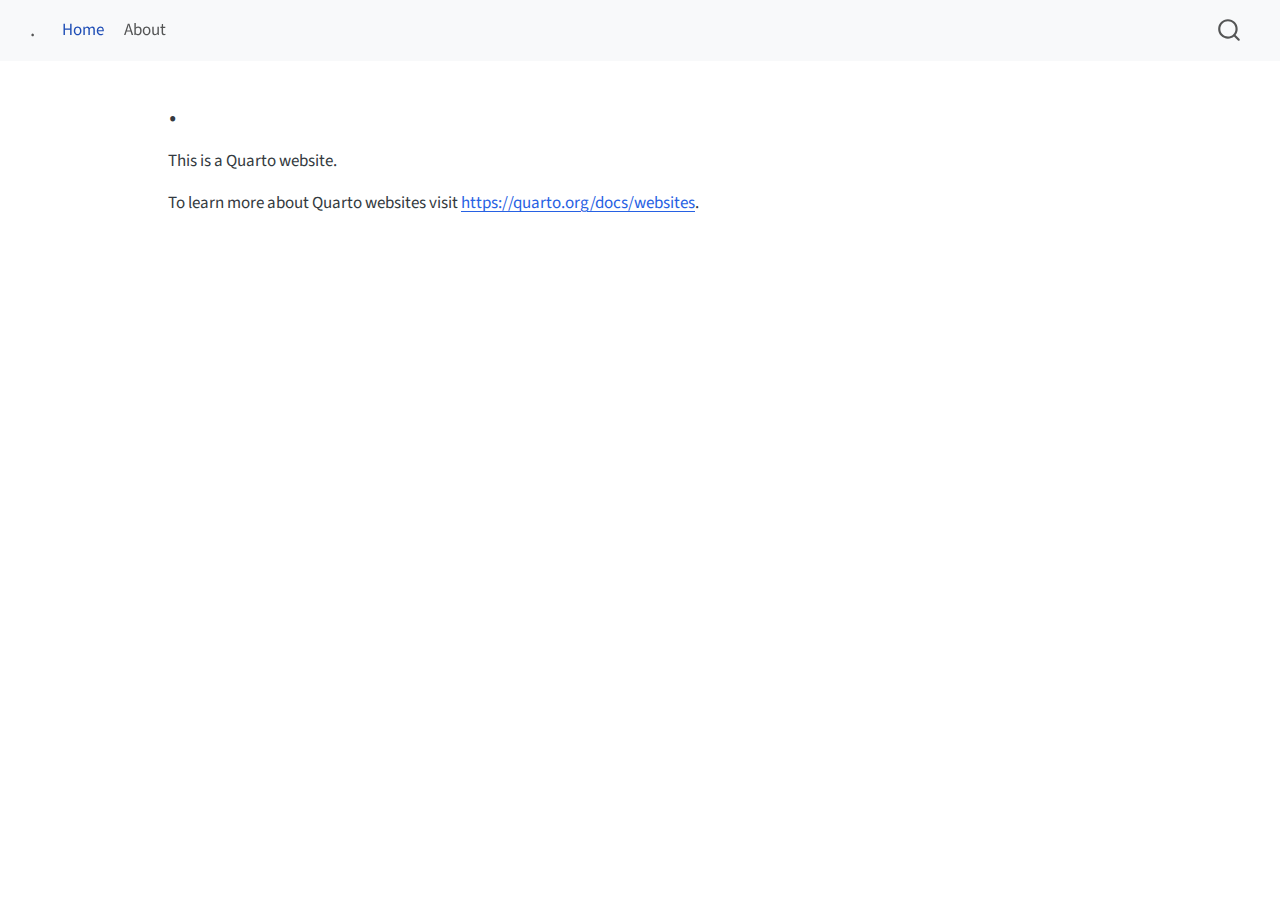
<file: index.html>
<!DOCTYPE html>
<html xmlns="http://www.w3.org/1999/xhtml" lang="en" xml:lang="en"><head>

<meta charset="utf-8">
<meta name="generator" content="quarto-1.4.551">

<meta name="viewport" content="width=device-width, initial-scale=1.0, user-scalable=yes">


<title>.</title>
<style>
code{white-space: pre-wrap;}
span.smallcaps{font-variant: small-caps;}
div.columns{display: flex; gap: min(4vw, 1.5em);}
div.column{flex: auto; overflow-x: auto;}
div.hanging-indent{margin-left: 1.5em; text-indent: -1.5em;}
ul.task-list{list-style: none;}
ul.task-list li input[type="checkbox"] {
  width: 0.8em;
  margin: 0 0.8em 0.2em -1em; /* quarto-specific, see https://github.com/quarto-dev/quarto-cli/issues/4556 */ 
  vertical-align: middle;
}
</style>


<script src="site_libs/quarto-nav/quarto-nav.js"></script>
<script src="site_libs/quarto-nav/headroom.min.js"></script>
<script src="site_libs/clipboard/clipboard.min.js"></script>
<script src="site_libs/quarto-search/autocomplete.umd.js"></script>
<script src="site_libs/quarto-search/fuse.min.js"></script>
<script src="site_libs/quarto-search/quarto-search.js"></script>
<meta name="quarto:offset" content="./">
<script src="site_libs/quarto-html/quarto.js"></script>
<script src="site_libs/quarto-html/popper.min.js"></script>
<script src="site_libs/quarto-html/tippy.umd.min.js"></script>
<script src="site_libs/quarto-html/anchor.min.js"></script>
<link href="site_libs/quarto-html/tippy.css" rel="stylesheet">
<link href="site_libs/quarto-html/quarto-syntax-highlighting.css" rel="stylesheet" id="quarto-text-highlighting-styles">
<script src="site_libs/bootstrap/bootstrap.min.js"></script>
<link href="site_libs/bootstrap/bootstrap-icons.css" rel="stylesheet">
<link href="site_libs/bootstrap/bootstrap.min.css" rel="stylesheet" id="quarto-bootstrap" data-mode="light">
<script id="quarto-search-options" type="application/json">{
  "location": "navbar",
  "copy-button": false,
  "collapse-after": 3,
  "panel-placement": "end",
  "type": "overlay",
  "limit": 50,
  "keyboard-shortcut": [
    "f",
    "/",
    "s"
  ],
  "show-item-context": false,
  "language": {
    "search-no-results-text": "No results",
    "search-matching-documents-text": "matching documents",
    "search-copy-link-title": "Copy link to search",
    "search-hide-matches-text": "Hide additional matches",
    "search-more-match-text": "more match in this document",
    "search-more-matches-text": "more matches in this document",
    "search-clear-button-title": "Clear",
    "search-text-placeholder": "",
    "search-detached-cancel-button-title": "Cancel",
    "search-submit-button-title": "Submit",
    "search-label": "Search"
  }
}</script>


<link rel="stylesheet" href="styles.css">
</head>

<body class="nav-fixed">

<div id="quarto-search-results"></div>
  <header id="quarto-header" class="headroom fixed-top">
    <nav class="navbar navbar-expand-lg " data-bs-theme="dark">
      <div class="navbar-container container-fluid">
      <div class="navbar-brand-container mx-auto">
    <a class="navbar-brand" href="./index.html">
    <span class="navbar-title">.</span>
    </a>
  </div>
            <div id="quarto-search" class="" title="Search"></div>
          <button class="navbar-toggler" type="button" data-bs-toggle="collapse" data-bs-target="#navbarCollapse" aria-controls="navbarCollapse" aria-expanded="false" aria-label="Toggle navigation" onclick="if (window.quartoToggleHeadroom) { window.quartoToggleHeadroom(); }">
  <span class="navbar-toggler-icon"></span>
</button>
          <div class="collapse navbar-collapse" id="navbarCollapse">
            <ul class="navbar-nav navbar-nav-scroll me-auto">
  <li class="nav-item">
    <a class="nav-link active" href="./index.html" aria-current="page"> 
<span class="menu-text">Home</span></a>
  </li>  
  <li class="nav-item">
    <a class="nav-link" href="./about.html"> 
<span class="menu-text">About</span></a>
  </li>  
</ul>
          </div> <!-- /navcollapse -->
          <div class="quarto-navbar-tools">
</div>
      </div> <!-- /container-fluid -->
    </nav>
</header>
<!-- content -->
<div id="quarto-content" class="quarto-container page-columns page-rows-contents page-layout-article page-navbar">
<!-- sidebar -->
<!-- margin-sidebar -->
    <div id="quarto-margin-sidebar" class="sidebar margin-sidebar">
        
    </div>
<!-- main -->
<main class="content" id="quarto-document-content">

<header id="title-block-header" class="quarto-title-block default">
<div class="quarto-title">
<h1 class="title">.</h1>
</div>



<div class="quarto-title-meta">

    
  
    
  </div>
  


</header>


<p>This is a Quarto website.</p>
<p>To learn more about Quarto websites visit <a href="https://quarto.org/docs/websites" class="uri">https://quarto.org/docs/websites</a>.</p>



</main> <!-- /main -->
<script id="quarto-html-after-body" type="application/javascript">
window.document.addEventListener("DOMContentLoaded", function (event) {
  const toggleBodyColorMode = (bsSheetEl) => {
    const mode = bsSheetEl.getAttribute("data-mode");
    const bodyEl = window.document.querySelector("body");
    if (mode === "dark") {
      bodyEl.classList.add("quarto-dark");
      bodyEl.classList.remove("quarto-light");
    } else {
      bodyEl.classList.add("quarto-light");
      bodyEl.classList.remove("quarto-dark");
    }
  }
  const toggleBodyColorPrimary = () => {
    const bsSheetEl = window.document.querySelector("link#quarto-bootstrap");
    if (bsSheetEl) {
      toggleBodyColorMode(bsSheetEl);
    }
  }
  toggleBodyColorPrimary();  
  const icon = "";
  const anchorJS = new window.AnchorJS();
  anchorJS.options = {
    placement: 'right',
    icon: icon
  };
  anchorJS.add('.anchored');
  const isCodeAnnotation = (el) => {
    for (const clz of el.classList) {
      if (clz.startsWith('code-annotation-')) {                     
        return true;
      }
    }
    return false;
  }
  const clipboard = new window.ClipboardJS('.code-copy-button', {
    text: function(trigger) {
      const codeEl = trigger.previousElementSibling.cloneNode(true);
      for (const childEl of codeEl.children) {
        if (isCodeAnnotation(childEl)) {
          childEl.remove();
        }
      }
      return codeEl.innerText;
    }
  });
  clipboard.on('success', function(e) {
    // button target
    const button = e.trigger;
    // don't keep focus
    button.blur();
    // flash "checked"
    button.classList.add('code-copy-button-checked');
    var currentTitle = button.getAttribute("title");
    button.setAttribute("title", "Copied!");
    let tooltip;
    if (window.bootstrap) {
      button.setAttribute("data-bs-toggle", "tooltip");
      button.setAttribute("data-bs-placement", "left");
      button.setAttribute("data-bs-title", "Copied!");
      tooltip = new bootstrap.Tooltip(button, 
        { trigger: "manual", 
          customClass: "code-copy-button-tooltip",
          offset: [0, -8]});
      tooltip.show();    
    }
    setTimeout(function() {
      if (tooltip) {
        tooltip.hide();
        button.removeAttribute("data-bs-title");
        button.removeAttribute("data-bs-toggle");
        button.removeAttribute("data-bs-placement");
      }
      button.setAttribute("title", currentTitle);
      button.classList.remove('code-copy-button-checked');
    }, 1000);
    // clear code selection
    e.clearSelection();
  });
    var localhostRegex = new RegExp(/^(?:http|https):\/\/localhost\:?[0-9]*\//);
    var mailtoRegex = new RegExp(/^mailto:/);
      var filterRegex = new RegExp("https:\/\/mad0perator\.github\.io\/");
    var isInternal = (href) => {
        return filterRegex.test(href) || localhostRegex.test(href) || mailtoRegex.test(href);
    }
    // Inspect non-navigation links and adorn them if external
 	var links = window.document.querySelectorAll('a[href]:not(.nav-link):not(.navbar-brand):not(.toc-action):not(.sidebar-link):not(.sidebar-item-toggle):not(.pagination-link):not(.no-external):not([aria-hidden]):not(.dropdown-item):not(.quarto-navigation-tool)');
    for (var i=0; i<links.length; i++) {
      const link = links[i];
      if (!isInternal(link.href)) {
        // undo the damage that might have been done by quarto-nav.js in the case of
        // links that we want to consider external
        if (link.dataset.originalHref !== undefined) {
          link.href = link.dataset.originalHref;
        }
      }
    }
  function tippyHover(el, contentFn, onTriggerFn, onUntriggerFn) {
    const config = {
      allowHTML: true,
      maxWidth: 500,
      delay: 100,
      arrow: false,
      appendTo: function(el) {
          return el.parentElement;
      },
      interactive: true,
      interactiveBorder: 10,
      theme: 'quarto',
      placement: 'bottom-start',
    };
    if (contentFn) {
      config.content = contentFn;
    }
    if (onTriggerFn) {
      config.onTrigger = onTriggerFn;
    }
    if (onUntriggerFn) {
      config.onUntrigger = onUntriggerFn;
    }
    window.tippy(el, config); 
  }
  const noterefs = window.document.querySelectorAll('a[role="doc-noteref"]');
  for (var i=0; i<noterefs.length; i++) {
    const ref = noterefs[i];
    tippyHover(ref, function() {
      // use id or data attribute instead here
      let href = ref.getAttribute('data-footnote-href') || ref.getAttribute('href');
      try { href = new URL(href).hash; } catch {}
      const id = href.replace(/^#\/?/, "");
      const note = window.document.getElementById(id);
      if (note) {
        return note.innerHTML;
      } else {
        return "";
      }
    });
  }
  const xrefs = window.document.querySelectorAll('a.quarto-xref');
  const processXRef = (id, note) => {
    // Strip column container classes
    const stripColumnClz = (el) => {
      el.classList.remove("page-full", "page-columns");
      if (el.children) {
        for (const child of el.children) {
          stripColumnClz(child);
        }
      }
    }
    stripColumnClz(note)
    if (id === null || id.startsWith('sec-')) {
      // Special case sections, only their first couple elements
      const container = document.createElement("div");
      if (note.children && note.children.length > 2) {
        container.appendChild(note.children[0].cloneNode(true));
        for (let i = 1; i < note.children.length; i++) {
          const child = note.children[i];
          if (child.tagName === "P" && child.innerText === "") {
            continue;
          } else {
            container.appendChild(child.cloneNode(true));
            break;
          }
        }
        if (window.Quarto?.typesetMath) {
          window.Quarto.typesetMath(container);
        }
        return container.innerHTML
      } else {
        if (window.Quarto?.typesetMath) {
          window.Quarto.typesetMath(note);
        }
        return note.innerHTML;
      }
    } else {
      // Remove any anchor links if they are present
      const anchorLink = note.querySelector('a.anchorjs-link');
      if (anchorLink) {
        anchorLink.remove();
      }
      if (window.Quarto?.typesetMath) {
        window.Quarto.typesetMath(note);
      }
      // TODO in 1.5, we should make sure this works without a callout special case
      if (note.classList.contains("callout")) {
        return note.outerHTML;
      } else {
        return note.innerHTML;
      }
    }
  }
  for (var i=0; i<xrefs.length; i++) {
    const xref = xrefs[i];
    tippyHover(xref, undefined, function(instance) {
      instance.disable();
      let url = xref.getAttribute('href');
      let hash = undefined; 
      if (url.startsWith('#')) {
        hash = url;
      } else {
        try { hash = new URL(url).hash; } catch {}
      }
      if (hash) {
        const id = hash.replace(/^#\/?/, "");
        const note = window.document.getElementById(id);
        if (note !== null) {
          try {
            const html = processXRef(id, note.cloneNode(true));
            instance.setContent(html);
          } finally {
            instance.enable();
            instance.show();
          }
        } else {
          // See if we can fetch this
          fetch(url.split('#')[0])
          .then(res => res.text())
          .then(html => {
            const parser = new DOMParser();
            const htmlDoc = parser.parseFromString(html, "text/html");
            const note = htmlDoc.getElementById(id);
            if (note !== null) {
              const html = processXRef(id, note);
              instance.setContent(html);
            } 
          }).finally(() => {
            instance.enable();
            instance.show();
          });
        }
      } else {
        // See if we can fetch a full url (with no hash to target)
        // This is a special case and we should probably do some content thinning / targeting
        fetch(url)
        .then(res => res.text())
        .then(html => {
          const parser = new DOMParser();
          const htmlDoc = parser.parseFromString(html, "text/html");
          const note = htmlDoc.querySelector('main.content');
          if (note !== null) {
            // This should only happen for chapter cross references
            // (since there is no id in the URL)
            // remove the first header
            if (note.children.length > 0 && note.children[0].tagName === "HEADER") {
              note.children[0].remove();
            }
            const html = processXRef(null, note);
            instance.setContent(html);
          } 
        }).finally(() => {
          instance.enable();
          instance.show();
        });
      }
    }, function(instance) {
    });
  }
      let selectedAnnoteEl;
      const selectorForAnnotation = ( cell, annotation) => {
        let cellAttr = 'data-code-cell="' + cell + '"';
        let lineAttr = 'data-code-annotation="' +  annotation + '"';
        const selector = 'span[' + cellAttr + '][' + lineAttr + ']';
        return selector;
      }
      const selectCodeLines = (annoteEl) => {
        const doc = window.document;
        const targetCell = annoteEl.getAttribute("data-target-cell");
        const targetAnnotation = annoteEl.getAttribute("data-target-annotation");
        const annoteSpan = window.document.querySelector(selectorForAnnotation(targetCell, targetAnnotation));
        const lines = annoteSpan.getAttribute("data-code-lines").split(",");
        const lineIds = lines.map((line) => {
          return targetCell + "-" + line;
        })
        let top = null;
        let height = null;
        let parent = null;
        if (lineIds.length > 0) {
            //compute the position of the single el (top and bottom and make a div)
            const el = window.document.getElementById(lineIds[0]);
            top = el.offsetTop;
            height = el.offsetHeight;
            parent = el.parentElement.parentElement;
          if (lineIds.length > 1) {
            const lastEl = window.document.getElementById(lineIds[lineIds.length - 1]);
            const bottom = lastEl.offsetTop + lastEl.offsetHeight;
            height = bottom - top;
          }
          if (top !== null && height !== null && parent !== null) {
            // cook up a div (if necessary) and position it 
            let div = window.document.getElementById("code-annotation-line-highlight");
            if (div === null) {
              div = window.document.createElement("div");
              div.setAttribute("id", "code-annotation-line-highlight");
              div.style.position = 'absolute';
              parent.appendChild(div);
            }
            div.style.top = top - 2 + "px";
            div.style.height = height + 4 + "px";
            div.style.left = 0;
            let gutterDiv = window.document.getElementById("code-annotation-line-highlight-gutter");
            if (gutterDiv === null) {
              gutterDiv = window.document.createElement("div");
              gutterDiv.setAttribute("id", "code-annotation-line-highlight-gutter");
              gutterDiv.style.position = 'absolute';
              const codeCell = window.document.getElementById(targetCell);
              const gutter = codeCell.querySelector('.code-annotation-gutter');
              gutter.appendChild(gutterDiv);
            }
            gutterDiv.style.top = top - 2 + "px";
            gutterDiv.style.height = height + 4 + "px";
          }
          selectedAnnoteEl = annoteEl;
        }
      };
      const unselectCodeLines = () => {
        const elementsIds = ["code-annotation-line-highlight", "code-annotation-line-highlight-gutter"];
        elementsIds.forEach((elId) => {
          const div = window.document.getElementById(elId);
          if (div) {
            div.remove();
          }
        });
        selectedAnnoteEl = undefined;
      };
        // Handle positioning of the toggle
    window.addEventListener(
      "resize",
      throttle(() => {
        elRect = undefined;
        if (selectedAnnoteEl) {
          selectCodeLines(selectedAnnoteEl);
        }
      }, 10)
    );
    function throttle(fn, ms) {
    let throttle = false;
    let timer;
      return (...args) => {
        if(!throttle) { // first call gets through
            fn.apply(this, args);
            throttle = true;
        } else { // all the others get throttled
            if(timer) clearTimeout(timer); // cancel #2
            timer = setTimeout(() => {
              fn.apply(this, args);
              timer = throttle = false;
            }, ms);
        }
      };
    }
      // Attach click handler to the DT
      const annoteDls = window.document.querySelectorAll('dt[data-target-cell]');
      for (const annoteDlNode of annoteDls) {
        annoteDlNode.addEventListener('click', (event) => {
          const clickedEl = event.target;
          if (clickedEl !== selectedAnnoteEl) {
            unselectCodeLines();
            const activeEl = window.document.querySelector('dt[data-target-cell].code-annotation-active');
            if (activeEl) {
              activeEl.classList.remove('code-annotation-active');
            }
            selectCodeLines(clickedEl);
            clickedEl.classList.add('code-annotation-active');
          } else {
            // Unselect the line
            unselectCodeLines();
            clickedEl.classList.remove('code-annotation-active');
          }
        });
      }
  const findCites = (el) => {
    const parentEl = el.parentElement;
    if (parentEl) {
      const cites = parentEl.dataset.cites;
      if (cites) {
        return {
          el,
          cites: cites.split(' ')
        };
      } else {
        return findCites(el.parentElement)
      }
    } else {
      return undefined;
    }
  };
  var bibliorefs = window.document.querySelectorAll('a[role="doc-biblioref"]');
  for (var i=0; i<bibliorefs.length; i++) {
    const ref = bibliorefs[i];
    const citeInfo = findCites(ref);
    if (citeInfo) {
      tippyHover(citeInfo.el, function() {
        var popup = window.document.createElement('div');
        citeInfo.cites.forEach(function(cite) {
          var citeDiv = window.document.createElement('div');
          citeDiv.classList.add('hanging-indent');
          citeDiv.classList.add('csl-entry');
          var biblioDiv = window.document.getElementById('ref-' + cite);
          if (biblioDiv) {
            citeDiv.innerHTML = biblioDiv.innerHTML;
          }
          popup.appendChild(citeDiv);
        });
        return popup.innerHTML;
      });
    }
  }
});
</script>
</div> <!-- /content -->




</body></html>
</file>
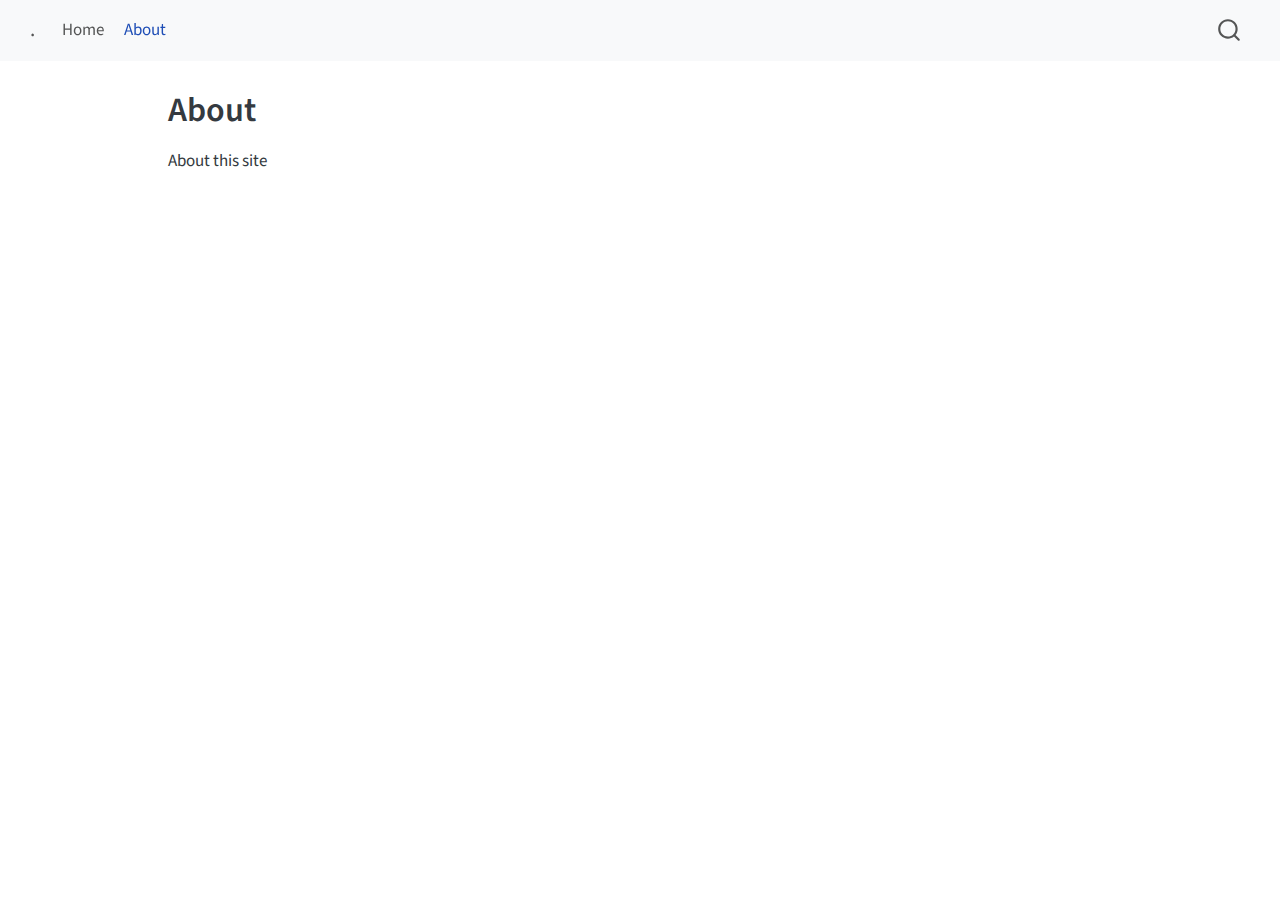
<file: about.html>
<!DOCTYPE html>
<html xmlns="http://www.w3.org/1999/xhtml" lang="en" xml:lang="en"><head>

<meta charset="utf-8">
<meta name="generator" content="quarto-1.4.551">

<meta name="viewport" content="width=device-width, initial-scale=1.0, user-scalable=yes">


<title>. - About</title>
<style>
code{white-space: pre-wrap;}
span.smallcaps{font-variant: small-caps;}
div.columns{display: flex; gap: min(4vw, 1.5em);}
div.column{flex: auto; overflow-x: auto;}
div.hanging-indent{margin-left: 1.5em; text-indent: -1.5em;}
ul.task-list{list-style: none;}
ul.task-list li input[type="checkbox"] {
  width: 0.8em;
  margin: 0 0.8em 0.2em -1em; /* quarto-specific, see https://github.com/quarto-dev/quarto-cli/issues/4556 */ 
  vertical-align: middle;
}
</style>


<script src="site_libs/quarto-nav/quarto-nav.js"></script>
<script src="site_libs/quarto-nav/headroom.min.js"></script>
<script src="site_libs/clipboard/clipboard.min.js"></script>
<script src="site_libs/quarto-search/autocomplete.umd.js"></script>
<script src="site_libs/quarto-search/fuse.min.js"></script>
<script src="site_libs/quarto-search/quarto-search.js"></script>
<meta name="quarto:offset" content="./">
<script src="site_libs/quarto-html/quarto.js"></script>
<script src="site_libs/quarto-html/popper.min.js"></script>
<script src="site_libs/quarto-html/tippy.umd.min.js"></script>
<script src="site_libs/quarto-html/anchor.min.js"></script>
<link href="site_libs/quarto-html/tippy.css" rel="stylesheet">
<link href="site_libs/quarto-html/quarto-syntax-highlighting.css" rel="stylesheet" id="quarto-text-highlighting-styles">
<script src="site_libs/bootstrap/bootstrap.min.js"></script>
<link href="site_libs/bootstrap/bootstrap-icons.css" rel="stylesheet">
<link href="site_libs/bootstrap/bootstrap.min.css" rel="stylesheet" id="quarto-bootstrap" data-mode="light">
<script id="quarto-search-options" type="application/json">{
  "location": "navbar",
  "copy-button": false,
  "collapse-after": 3,
  "panel-placement": "end",
  "type": "overlay",
  "limit": 50,
  "keyboard-shortcut": [
    "f",
    "/",
    "s"
  ],
  "show-item-context": false,
  "language": {
    "search-no-results-text": "No results",
    "search-matching-documents-text": "matching documents",
    "search-copy-link-title": "Copy link to search",
    "search-hide-matches-text": "Hide additional matches",
    "search-more-match-text": "more match in this document",
    "search-more-matches-text": "more matches in this document",
    "search-clear-button-title": "Clear",
    "search-text-placeholder": "",
    "search-detached-cancel-button-title": "Cancel",
    "search-submit-button-title": "Submit",
    "search-label": "Search"
  }
}</script>


<link rel="stylesheet" href="styles.css">
</head>

<body class="nav-fixed">

<div id="quarto-search-results"></div>
  <header id="quarto-header" class="headroom fixed-top">
    <nav class="navbar navbar-expand-lg " data-bs-theme="dark">
      <div class="navbar-container container-fluid">
      <div class="navbar-brand-container mx-auto">
    <a class="navbar-brand" href="./index.html">
    <span class="navbar-title">.</span>
    </a>
  </div>
            <div id="quarto-search" class="" title="Search"></div>
          <button class="navbar-toggler" type="button" data-bs-toggle="collapse" data-bs-target="#navbarCollapse" aria-controls="navbarCollapse" aria-expanded="false" aria-label="Toggle navigation" onclick="if (window.quartoToggleHeadroom) { window.quartoToggleHeadroom(); }">
  <span class="navbar-toggler-icon"></span>
</button>
          <div class="collapse navbar-collapse" id="navbarCollapse">
            <ul class="navbar-nav navbar-nav-scroll me-auto">
  <li class="nav-item">
    <a class="nav-link" href="./index.html"> 
<span class="menu-text">Home</span></a>
  </li>  
  <li class="nav-item">
    <a class="nav-link active" href="./about.html" aria-current="page"> 
<span class="menu-text">About</span></a>
  </li>  
</ul>
          </div> <!-- /navcollapse -->
          <div class="quarto-navbar-tools">
</div>
      </div> <!-- /container-fluid -->
    </nav>
</header>
<!-- content -->
<div id="quarto-content" class="quarto-container page-columns page-rows-contents page-layout-article page-navbar">
<!-- sidebar -->
<!-- margin-sidebar -->
    <div id="quarto-margin-sidebar" class="sidebar margin-sidebar">
        
    </div>
<!-- main -->
<main class="content" id="quarto-document-content">

<header id="title-block-header" class="quarto-title-block default">
<div class="quarto-title">
<h1 class="title">About</h1>
</div>



<div class="quarto-title-meta">

    
  
    
  </div>
  


</header>


<p>About this site</p>



</main> <!-- /main -->
<script id="quarto-html-after-body" type="application/javascript">
window.document.addEventListener("DOMContentLoaded", function (event) {
  const toggleBodyColorMode = (bsSheetEl) => {
    const mode = bsSheetEl.getAttribute("data-mode");
    const bodyEl = window.document.querySelector("body");
    if (mode === "dark") {
      bodyEl.classList.add("quarto-dark");
      bodyEl.classList.remove("quarto-light");
    } else {
      bodyEl.classList.add("quarto-light");
      bodyEl.classList.remove("quarto-dark");
    }
  }
  const toggleBodyColorPrimary = () => {
    const bsSheetEl = window.document.querySelector("link#quarto-bootstrap");
    if (bsSheetEl) {
      toggleBodyColorMode(bsSheetEl);
    }
  }
  toggleBodyColorPrimary();  
  const icon = "";
  const anchorJS = new window.AnchorJS();
  anchorJS.options = {
    placement: 'right',
    icon: icon
  };
  anchorJS.add('.anchored');
  const isCodeAnnotation = (el) => {
    for (const clz of el.classList) {
      if (clz.startsWith('code-annotation-')) {                     
        return true;
      }
    }
    return false;
  }
  const clipboard = new window.ClipboardJS('.code-copy-button', {
    text: function(trigger) {
      const codeEl = trigger.previousElementSibling.cloneNode(true);
      for (const childEl of codeEl.children) {
        if (isCodeAnnotation(childEl)) {
          childEl.remove();
        }
      }
      return codeEl.innerText;
    }
  });
  clipboard.on('success', function(e) {
    // button target
    const button = e.trigger;
    // don't keep focus
    button.blur();
    // flash "checked"
    button.classList.add('code-copy-button-checked');
    var currentTitle = button.getAttribute("title");
    button.setAttribute("title", "Copied!");
    let tooltip;
    if (window.bootstrap) {
      button.setAttribute("data-bs-toggle", "tooltip");
      button.setAttribute("data-bs-placement", "left");
      button.setAttribute("data-bs-title", "Copied!");
      tooltip = new bootstrap.Tooltip(button, 
        { trigger: "manual", 
          customClass: "code-copy-button-tooltip",
          offset: [0, -8]});
      tooltip.show();    
    }
    setTimeout(function() {
      if (tooltip) {
        tooltip.hide();
        button.removeAttribute("data-bs-title");
        button.removeAttribute("data-bs-toggle");
        button.removeAttribute("data-bs-placement");
      }
      button.setAttribute("title", currentTitle);
      button.classList.remove('code-copy-button-checked');
    }, 1000);
    // clear code selection
    e.clearSelection();
  });
    var localhostRegex = new RegExp(/^(?:http|https):\/\/localhost\:?[0-9]*\//);
    var mailtoRegex = new RegExp(/^mailto:/);
      var filterRegex = new RegExp("https:\/\/mad0perator\.github\.io\/");
    var isInternal = (href) => {
        return filterRegex.test(href) || localhostRegex.test(href) || mailtoRegex.test(href);
    }
    // Inspect non-navigation links and adorn them if external
 	var links = window.document.querySelectorAll('a[href]:not(.nav-link):not(.navbar-brand):not(.toc-action):not(.sidebar-link):not(.sidebar-item-toggle):not(.pagination-link):not(.no-external):not([aria-hidden]):not(.dropdown-item):not(.quarto-navigation-tool)');
    for (var i=0; i<links.length; i++) {
      const link = links[i];
      if (!isInternal(link.href)) {
        // undo the damage that might have been done by quarto-nav.js in the case of
        // links that we want to consider external
        if (link.dataset.originalHref !== undefined) {
          link.href = link.dataset.originalHref;
        }
      }
    }
  function tippyHover(el, contentFn, onTriggerFn, onUntriggerFn) {
    const config = {
      allowHTML: true,
      maxWidth: 500,
      delay: 100,
      arrow: false,
      appendTo: function(el) {
          return el.parentElement;
      },
      interactive: true,
      interactiveBorder: 10,
      theme: 'quarto',
      placement: 'bottom-start',
    };
    if (contentFn) {
      config.content = contentFn;
    }
    if (onTriggerFn) {
      config.onTrigger = onTriggerFn;
    }
    if (onUntriggerFn) {
      config.onUntrigger = onUntriggerFn;
    }
    window.tippy(el, config); 
  }
  const noterefs = window.document.querySelectorAll('a[role="doc-noteref"]');
  for (var i=0; i<noterefs.length; i++) {
    const ref = noterefs[i];
    tippyHover(ref, function() {
      // use id or data attribute instead here
      let href = ref.getAttribute('data-footnote-href') || ref.getAttribute('href');
      try { href = new URL(href).hash; } catch {}
      const id = href.replace(/^#\/?/, "");
      const note = window.document.getElementById(id);
      if (note) {
        return note.innerHTML;
      } else {
        return "";
      }
    });
  }
  const xrefs = window.document.querySelectorAll('a.quarto-xref');
  const processXRef = (id, note) => {
    // Strip column container classes
    const stripColumnClz = (el) => {
      el.classList.remove("page-full", "page-columns");
      if (el.children) {
        for (const child of el.children) {
          stripColumnClz(child);
        }
      }
    }
    stripColumnClz(note)
    if (id === null || id.startsWith('sec-')) {
      // Special case sections, only their first couple elements
      const container = document.createElement("div");
      if (note.children && note.children.length > 2) {
        container.appendChild(note.children[0].cloneNode(true));
        for (let i = 1; i < note.children.length; i++) {
          const child = note.children[i];
          if (child.tagName === "P" && child.innerText === "") {
            continue;
          } else {
            container.appendChild(child.cloneNode(true));
            break;
          }
        }
        if (window.Quarto?.typesetMath) {
          window.Quarto.typesetMath(container);
        }
        return container.innerHTML
      } else {
        if (window.Quarto?.typesetMath) {
          window.Quarto.typesetMath(note);
        }
        return note.innerHTML;
      }
    } else {
      // Remove any anchor links if they are present
      const anchorLink = note.querySelector('a.anchorjs-link');
      if (anchorLink) {
        anchorLink.remove();
      }
      if (window.Quarto?.typesetMath) {
        window.Quarto.typesetMath(note);
      }
      // TODO in 1.5, we should make sure this works without a callout special case
      if (note.classList.contains("callout")) {
        return note.outerHTML;
      } else {
        return note.innerHTML;
      }
    }
  }
  for (var i=0; i<xrefs.length; i++) {
    const xref = xrefs[i];
    tippyHover(xref, undefined, function(instance) {
      instance.disable();
      let url = xref.getAttribute('href');
      let hash = undefined; 
      if (url.startsWith('#')) {
        hash = url;
      } else {
        try { hash = new URL(url).hash; } catch {}
      }
      if (hash) {
        const id = hash.replace(/^#\/?/, "");
        const note = window.document.getElementById(id);
        if (note !== null) {
          try {
            const html = processXRef(id, note.cloneNode(true));
            instance.setContent(html);
          } finally {
            instance.enable();
            instance.show();
          }
        } else {
          // See if we can fetch this
          fetch(url.split('#')[0])
          .then(res => res.text())
          .then(html => {
            const parser = new DOMParser();
            const htmlDoc = parser.parseFromString(html, "text/html");
            const note = htmlDoc.getElementById(id);
            if (note !== null) {
              const html = processXRef(id, note);
              instance.setContent(html);
            } 
          }).finally(() => {
            instance.enable();
            instance.show();
          });
        }
      } else {
        // See if we can fetch a full url (with no hash to target)
        // This is a special case and we should probably do some content thinning / targeting
        fetch(url)
        .then(res => res.text())
        .then(html => {
          const parser = new DOMParser();
          const htmlDoc = parser.parseFromString(html, "text/html");
          const note = htmlDoc.querySelector('main.content');
          if (note !== null) {
            // This should only happen for chapter cross references
            // (since there is no id in the URL)
            // remove the first header
            if (note.children.length > 0 && note.children[0].tagName === "HEADER") {
              note.children[0].remove();
            }
            const html = processXRef(null, note);
            instance.setContent(html);
          } 
        }).finally(() => {
          instance.enable();
          instance.show();
        });
      }
    }, function(instance) {
    });
  }
      let selectedAnnoteEl;
      const selectorForAnnotation = ( cell, annotation) => {
        let cellAttr = 'data-code-cell="' + cell + '"';
        let lineAttr = 'data-code-annotation="' +  annotation + '"';
        const selector = 'span[' + cellAttr + '][' + lineAttr + ']';
        return selector;
      }
      const selectCodeLines = (annoteEl) => {
        const doc = window.document;
        const targetCell = annoteEl.getAttribute("data-target-cell");
        const targetAnnotation = annoteEl.getAttribute("data-target-annotation");
        const annoteSpan = window.document.querySelector(selectorForAnnotation(targetCell, targetAnnotation));
        const lines = annoteSpan.getAttribute("data-code-lines").split(",");
        const lineIds = lines.map((line) => {
          return targetCell + "-" + line;
        })
        let top = null;
        let height = null;
        let parent = null;
        if (lineIds.length > 0) {
            //compute the position of the single el (top and bottom and make a div)
            const el = window.document.getElementById(lineIds[0]);
            top = el.offsetTop;
            height = el.offsetHeight;
            parent = el.parentElement.parentElement;
          if (lineIds.length > 1) {
            const lastEl = window.document.getElementById(lineIds[lineIds.length - 1]);
            const bottom = lastEl.offsetTop + lastEl.offsetHeight;
            height = bottom - top;
          }
          if (top !== null && height !== null && parent !== null) {
            // cook up a div (if necessary) and position it 
            let div = window.document.getElementById("code-annotation-line-highlight");
            if (div === null) {
              div = window.document.createElement("div");
              div.setAttribute("id", "code-annotation-line-highlight");
              div.style.position = 'absolute';
              parent.appendChild(div);
            }
            div.style.top = top - 2 + "px";
            div.style.height = height + 4 + "px";
            div.style.left = 0;
            let gutterDiv = window.document.getElementById("code-annotation-line-highlight-gutter");
            if (gutterDiv === null) {
              gutterDiv = window.document.createElement("div");
              gutterDiv.setAttribute("id", "code-annotation-line-highlight-gutter");
              gutterDiv.style.position = 'absolute';
              const codeCell = window.document.getElementById(targetCell);
              const gutter = codeCell.querySelector('.code-annotation-gutter');
              gutter.appendChild(gutterDiv);
            }
            gutterDiv.style.top = top - 2 + "px";
            gutterDiv.style.height = height + 4 + "px";
          }
          selectedAnnoteEl = annoteEl;
        }
      };
      const unselectCodeLines = () => {
        const elementsIds = ["code-annotation-line-highlight", "code-annotation-line-highlight-gutter"];
        elementsIds.forEach((elId) => {
          const div = window.document.getElementById(elId);
          if (div) {
            div.remove();
          }
        });
        selectedAnnoteEl = undefined;
      };
        // Handle positioning of the toggle
    window.addEventListener(
      "resize",
      throttle(() => {
        elRect = undefined;
        if (selectedAnnoteEl) {
          selectCodeLines(selectedAnnoteEl);
        }
      }, 10)
    );
    function throttle(fn, ms) {
    let throttle = false;
    let timer;
      return (...args) => {
        if(!throttle) { // first call gets through
            fn.apply(this, args);
            throttle = true;
        } else { // all the others get throttled
            if(timer) clearTimeout(timer); // cancel #2
            timer = setTimeout(() => {
              fn.apply(this, args);
              timer = throttle = false;
            }, ms);
        }
      };
    }
      // Attach click handler to the DT
      const annoteDls = window.document.querySelectorAll('dt[data-target-cell]');
      for (const annoteDlNode of annoteDls) {
        annoteDlNode.addEventListener('click', (event) => {
          const clickedEl = event.target;
          if (clickedEl !== selectedAnnoteEl) {
            unselectCodeLines();
            const activeEl = window.document.querySelector('dt[data-target-cell].code-annotation-active');
            if (activeEl) {
              activeEl.classList.remove('code-annotation-active');
            }
            selectCodeLines(clickedEl);
            clickedEl.classList.add('code-annotation-active');
          } else {
            // Unselect the line
            unselectCodeLines();
            clickedEl.classList.remove('code-annotation-active');
          }
        });
      }
  const findCites = (el) => {
    const parentEl = el.parentElement;
    if (parentEl) {
      const cites = parentEl.dataset.cites;
      if (cites) {
        return {
          el,
          cites: cites.split(' ')
        };
      } else {
        return findCites(el.parentElement)
      }
    } else {
      return undefined;
    }
  };
  var bibliorefs = window.document.querySelectorAll('a[role="doc-biblioref"]');
  for (var i=0; i<bibliorefs.length; i++) {
    const ref = bibliorefs[i];
    const citeInfo = findCites(ref);
    if (citeInfo) {
      tippyHover(citeInfo.el, function() {
        var popup = window.document.createElement('div');
        citeInfo.cites.forEach(function(cite) {
          var citeDiv = window.document.createElement('div');
          citeDiv.classList.add('hanging-indent');
          citeDiv.classList.add('csl-entry');
          var biblioDiv = window.document.getElementById('ref-' + cite);
          if (biblioDiv) {
            citeDiv.innerHTML = biblioDiv.innerHTML;
          }
          popup.appendChild(citeDiv);
        });
        return popup.innerHTML;
      });
    }
  }
});
</script>
</div> <!-- /content -->




</body></html>
</file>
<file: site_libs/quarto-html/tippy.css>
.tippy-box[data-animation=fade][data-state=hidden]{opacity:0}[data-tippy-root]{max-width:calc(100vw - 10px)}.tippy-box{position:relative;background-color:#333;color:#fff;border-radius:4px;font-size:14px;line-height:1.4;white-space:normal;outline:0;transition-property:transform,visibility,opacity}.tippy-box[data-placement^=top]>.tippy-arrow{bottom:0}.tippy-box[data-placement^=top]>.tippy-arrow:before{bottom:-7px;left:0;border-width:8px 8px 0;border-top-color:initial;transform-origin:center top}.tippy-box[data-placement^=bottom]>.tippy-arrow{top:0}.tippy-box[data-placement^=bottom]>.tippy-arrow:before{top:-7px;left:0;border-width:0 8px 8px;border-bottom-color:initial;transform-origin:center bottom}.tippy-box[data-placement^=left]>.tippy-arrow{right:0}.tippy-box[data-placement^=left]>.tippy-arrow:before{border-width:8px 0 8px 8px;border-left-color:initial;right:-7px;transform-origin:center left}.tippy-box[data-placement^=right]>.tippy-arrow{left:0}.tippy-box[data-placement^=right]>.tippy-arrow:before{left:-7px;border-width:8px 8px 8px 0;border-right-color:initial;transform-origin:center right}.tippy-box[data-inertia][data-state=visible]{transition-timing-function:cubic-bezier(.54,1.5,.38,1.11)}.tippy-arrow{width:16px;height:16px;color:#333}.tippy-arrow:before{content:"";position:absolute;border-color:transparent;border-style:solid}.tippy-content{position:relative;padding:5px 9px;z-index:1}
</file>
<file: site_libs/quarto-html/quarto-syntax-highlighting.css>
/* quarto syntax highlight colors */
:root {
  --quarto-hl-ot-color: #003B4F;
  --quarto-hl-at-color: #657422;
  --quarto-hl-ss-color: #20794D;
  --quarto-hl-an-color: #5E5E5E;
  --quarto-hl-fu-color: #4758AB;
  --quarto-hl-st-color: #20794D;
  --quarto-hl-cf-color: #003B4F;
  --quarto-hl-op-color: #5E5E5E;
  --quarto-hl-er-color: #AD0000;
  --quarto-hl-bn-color: #AD0000;
  --quarto-hl-al-color: #AD0000;
  --quarto-hl-va-color: #111111;
  --quarto-hl-bu-color: inherit;
  --quarto-hl-ex-color: inherit;
  --quarto-hl-pp-color: #AD0000;
  --quarto-hl-in-color: #5E5E5E;
  --quarto-hl-vs-color: #20794D;
  --quarto-hl-wa-color: #5E5E5E;
  --quarto-hl-do-color: #5E5E5E;
  --quarto-hl-im-color: #00769E;
  --quarto-hl-ch-color: #20794D;
  --quarto-hl-dt-color: #AD0000;
  --quarto-hl-fl-color: #AD0000;
  --quarto-hl-co-color: #5E5E5E;
  --quarto-hl-cv-color: #5E5E5E;
  --quarto-hl-cn-color: #8f5902;
  --quarto-hl-sc-color: #5E5E5E;
  --quarto-hl-dv-color: #AD0000;
  --quarto-hl-kw-color: #003B4F;
}

/* other quarto variables */
:root {
  --quarto-font-monospace: SFMono-Regular, Menlo, Monaco, Consolas, "Liberation Mono", "Courier New", monospace;
}

pre > code.sourceCode > span {
  color: #003B4F;
}

code span {
  color: #003B4F;
}

code.sourceCode > span {
  color: #003B4F;
}

div.sourceCode,
div.sourceCode pre.sourceCode {
  color: #003B4F;
}

code span.ot {
  color: #003B4F;
  font-style: inherit;
}

code span.at {
  color: #657422;
  font-style: inherit;
}

code span.ss {
  color: #20794D;
  font-style: inherit;
}

code span.an {
  color: #5E5E5E;
  font-style: inherit;
}

code span.fu {
  color: #4758AB;
  font-style: inherit;
}

code span.st {
  color: #20794D;
  font-style: inherit;
}

code span.cf {
  color: #003B4F;
  font-style: inherit;
}

code span.op {
  color: #5E5E5E;
  font-style: inherit;
}

code span.er {
  color: #AD0000;
  font-style: inherit;
}

code span.bn {
  color: #AD0000;
  font-style: inherit;
}

code span.al {
  color: #AD0000;
  font-style: inherit;
}

code span.va {
  color: #111111;
  font-style: inherit;
}

code span.bu {
  font-style: inherit;
}

code span.ex {
  font-style: inherit;
}

code span.pp {
  color: #AD0000;
  font-style: inherit;
}

code span.in {
  color: #5E5E5E;
  font-style: inherit;
}

code span.vs {
  color: #20794D;
  font-style: inherit;
}

code span.wa {
  color: #5E5E5E;
  font-style: italic;
}

code span.do {
  color: #5E5E5E;
  font-style: italic;
}

code span.im {
  color: #00769E;
  font-style: inherit;
}

code span.ch {
  color: #20794D;
  font-style: inherit;
}

code span.dt {
  color: #AD0000;
  font-style: inherit;
}

code span.fl {
  color: #AD0000;
  font-style: inherit;
}

code span.co {
  color: #5E5E5E;
  font-style: inherit;
}

code span.cv {
  color: #5E5E5E;
  font-style: italic;
}

code span.cn {
  color: #8f5902;
  font-style: inherit;
}

code span.sc {
  color: #5E5E5E;
  font-style: inherit;
}

code span.dv {
  color: #AD0000;
  font-style: inherit;
}

code span.kw {
  color: #003B4F;
  font-style: inherit;
}

.prevent-inlining {
  content: "</";
}

/*# sourceMappingURL=debc5d5d77c3f9108843748ff7464032.css.map */
</file>
<file: styles.css>
/* css styles */
</file>
